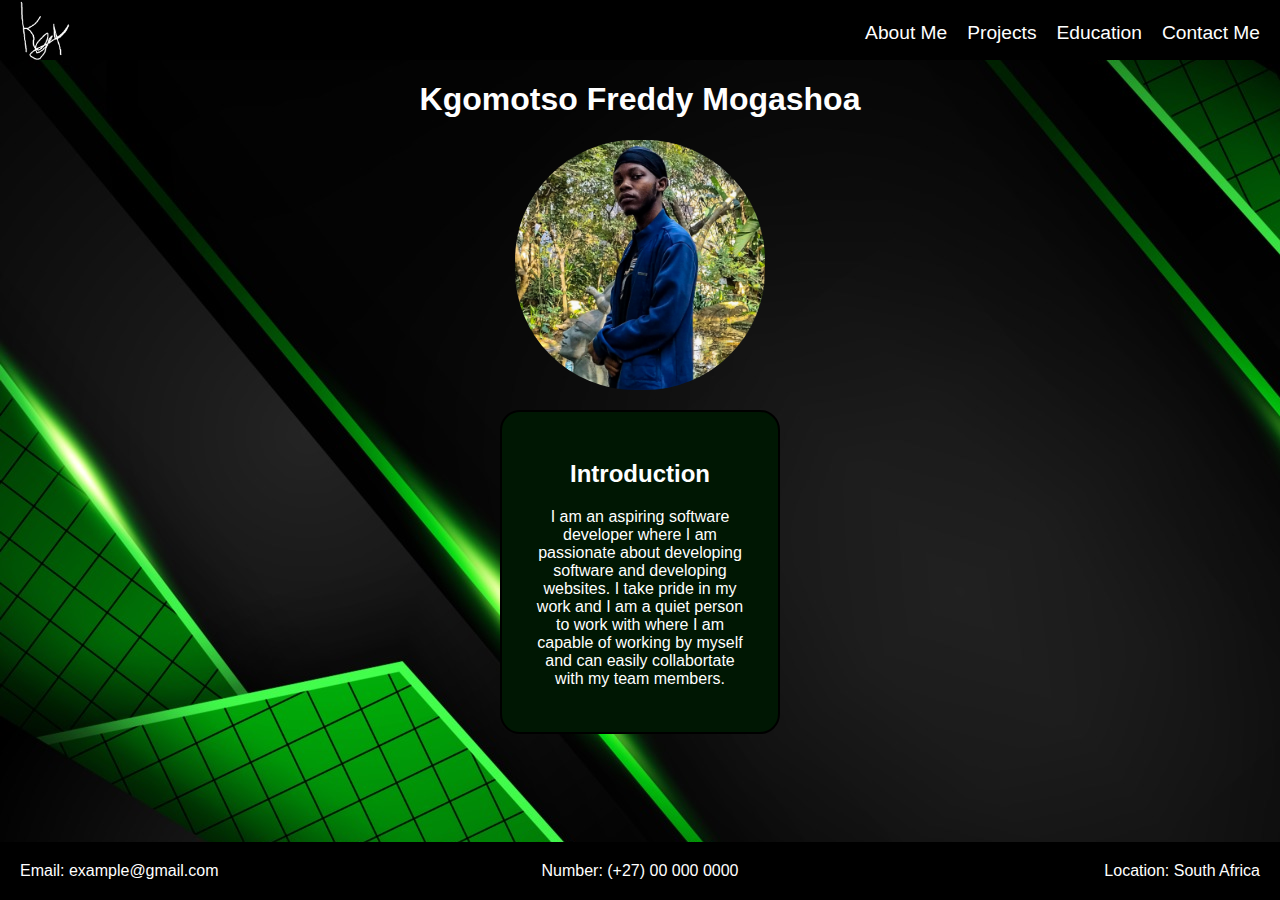
<file: index.html>
<!DOCTYPE html>
<html lang="en">
<head>
    <meta charset="UTF-8">
    <meta name="viewport" content="width=device-width, initial-scale=1.0">
    <link rel="stylesheet" href="Styles/indexstyle.css">
    <title>KGX</title>
</head>
<body>
    <header>
        <nav>
            <img src="images/signature.png" alt="Logo" class="signature">
            <div class="nav-links">
                <a href="Aboutme.html" target="_self">About Me</a>
                <a href="Projects.html" target="_self">Projects</a>
                <a href="Education.html" target="_self">Education</a>
                <a href="Contact.html" target="_self">Contact Me</a>
            </div>
        </nav>
    </header>

    <main>
        <h1>Kgomotso Freddy Mogashoa</h1>
        
        <div class="con">
            <img src="images/1760095146512.jpg" alt="" class="mypicture">
        </div>

        <div class="intro-container">
            <h2>Introduction</h2>
    
            <p>
                I am an aspiring software developer where I am passionate about developing software
                and developing websites. I take pride in my work and I am a quiet person to work with
                where I am capable of working by myself and can easily collabortate with my team members.
            </p>

        </div>
    </main>
    

    <footer>
        <div class="myemail">
            Email: example@gmail.com 
        </div>

        <div class="mynumber">
            Number: (+27) 00 000 0000
        </div>

        <div class="mylocation">
            Location: South Africa
        </div>
    </footer>

</body>
</html>
</file>
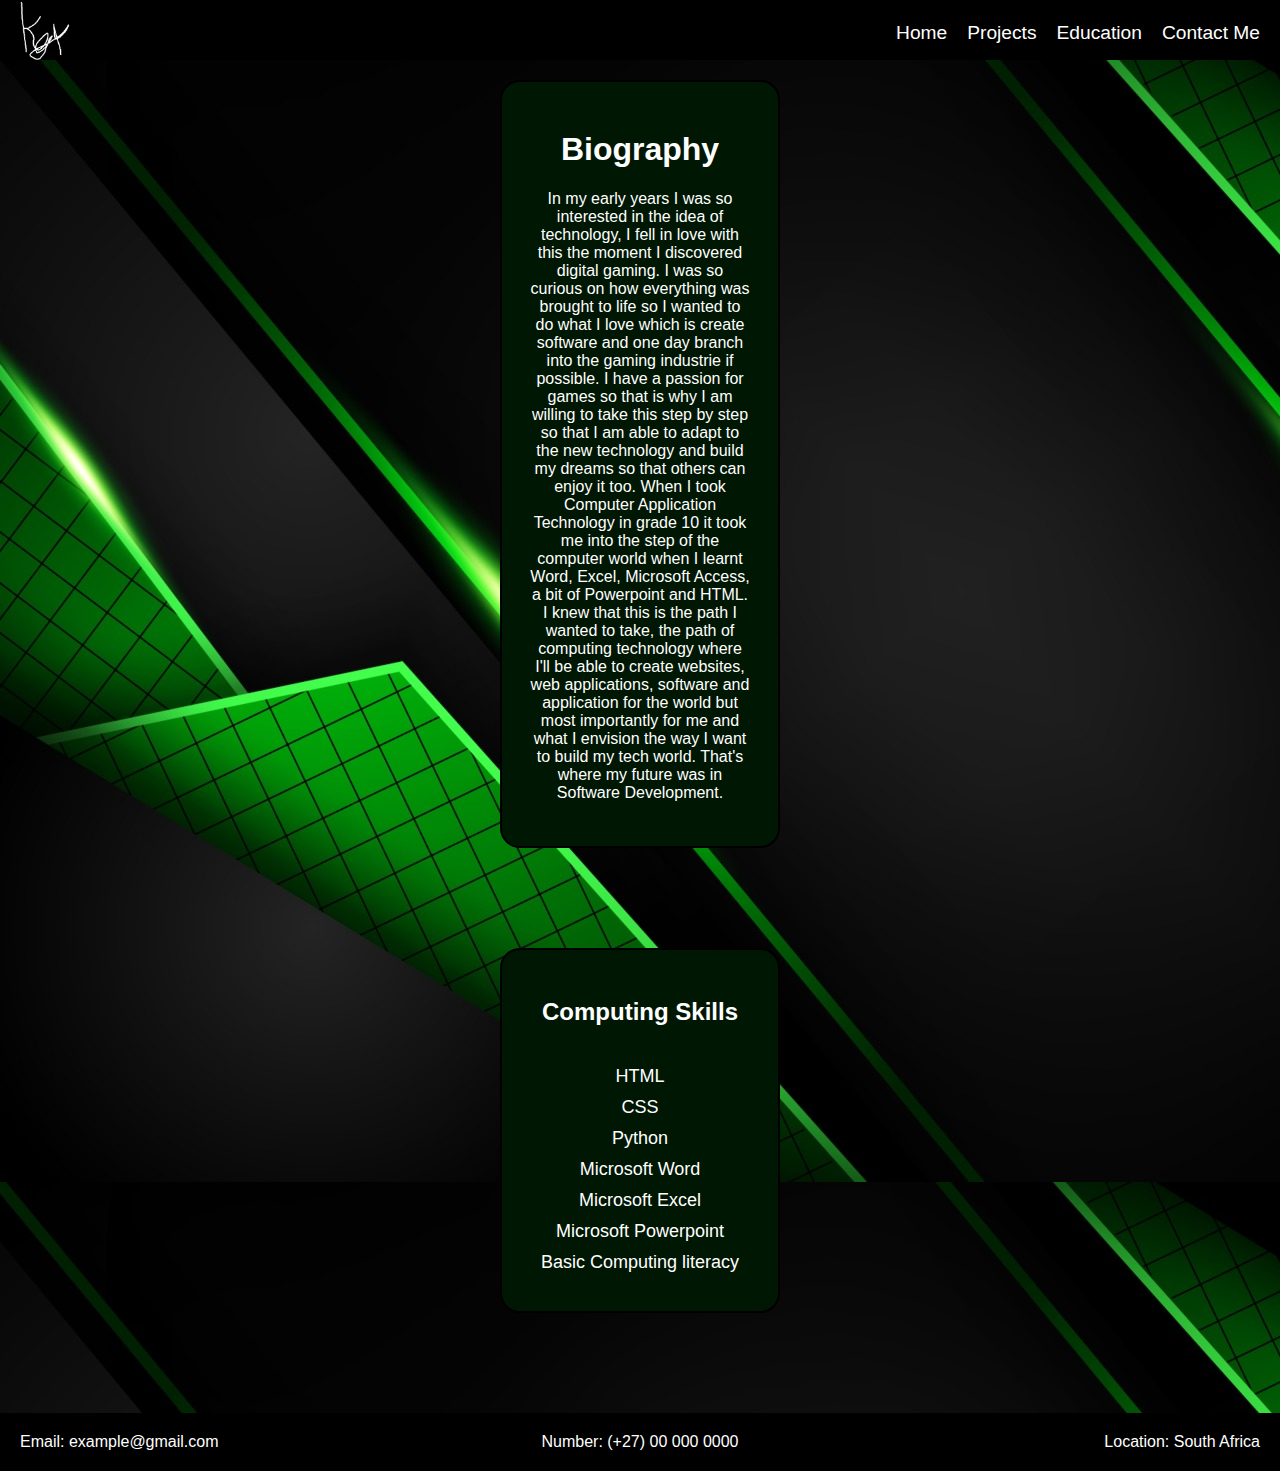
<file: Aboutme.html>
<!DOCTYPE html>
<html lang="en">
<head>
    <meta charset="UTF-8">
    <meta name="viewport" content="width=device-width, initial-scale=1.0">
    <link rel="stylesheet" href="Styles/Aboutmestyle.css">
    <title>About Me | KGX</title>
</head>
<body>
    <header>
        <nav>
           <img src="images/signature.png" alt="Logo">
           <div class="nav-links">
               <a href="index.html" target="_self">Home</a>
               <a href="Projects.html" target="_self">Projects</a>
               <a href="Education.html" target="_self">Education</a>
               <a href="Contact.html" target="_self">Contact Me</a>
           </div>
       </nav>
    </header>

    <main>
        <div class="biography">
            <h1>Biography</h1>
        
            <p>
                In my early years I was so interested in the idea of technology, I fell in love with this the moment I discovered digital
                gaming. I was so curious on how everything was brought to life so I wanted to do what I love which is create software and
                one day branch into the gaming industrie if possible. I have a passion for games so that is why I am willing to take this step
                by step so that I am able to adapt to the new technology and build my dreams so that others can enjoy it too.
                When I took Computer Application Technology in grade 10 it took me into the step of the computer world when I learnt Word,
                Excel, Microsoft Access, a bit of Powerpoint and HTML. I knew that this is the path I wanted to take, the path of computing
                technology where I'll be able to create websites, web applications, software and application for the world but most importantly
                for me and what I envision the way I want to build my tech world. That's where my future was in Software Development.
            </p>
        </div>

        <div class="skills">
            <h2>Computing Skills</h2>

            <ul>
                <li>HTML</li>
                <li>CSS</li>
                <li>Python</li>
                <li>Microsoft Word</li>
                <li>Microsoft Excel</li>
                <li>Microsoft Powerpoint</li>
                <li>Basic Computing literacy</li>
            </ul>
        </div>
    </main>
    
    <footer>
        <div class="myemail">
            Email: example@gmail.com 
        </div>

        <div class="mynumber">
            Number: (+27) 00 000 0000
        </div>

        <div class="mylocation">
            Location: South Africa
        </div>
    </footer>
</body>
</html>
</file>
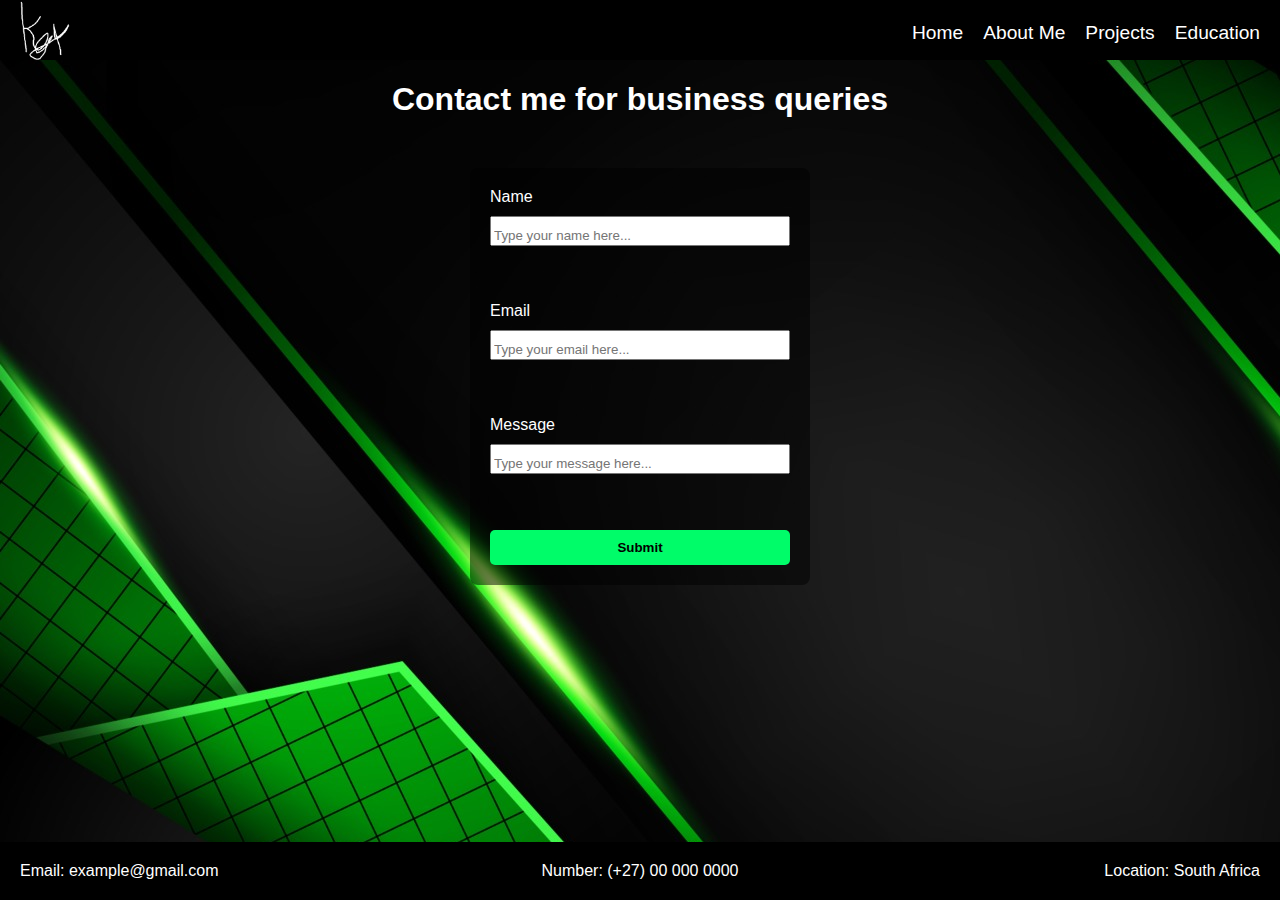
<file: Contact.html>
<!DOCTYPE html>
<html lang="en">
<head>
    <meta charset="UTF-8">
    <meta name="viewport" content="width=device-width, initial-scale=1.0">
    <link rel="stylesheet" href="Styles/Contactstyle.css">
    <title>Contact Me | KGX</title>
</head>
<body>
    <header>
        <nav>
            <img src="images/signature.png" alt="Logo">
            <div class="nav-links">
                <a href="index.html" target="_self">Home</a>
                <a href="Aboutme.html" target="_self">About Me</a>
                <a href="Projects.html" target="_self">Projects</a>
                <a href="Education.html" target="_self">Education</a>
            </div>
        </nav>
    </header>
    
    <main>
        <h1>Contact me for business queries</h1>

        <form action="">
            <fieldset>
                <label for="Name">Name</label>
                <input type="text" name="Name" placeholder="Type your name here...">
                <br>
                <br>
                <label for="Email">Email</label>
                <input type="email" name="Email" placeholder="Type your email here...">
                <br>
                <br>
                <label for="Message">Message</label>
                <input type="text" name="Message" placeholder="Type your message here..."></textarea>
                <br>
                <br>
                <input type="submit" value="Submit">
            </fieldset>
            <br>
        </form>
    </main>
    

    <footer>
        <div class="myemail">
            Email: example@gmail.com 
        </div>

        <div class="mynumber">
            Number: (+27) 00 000 0000
        </div>

        <div class="mylocation">
            Location: South Africa
        </div>
    </footer>
</body>
</html>
</file>
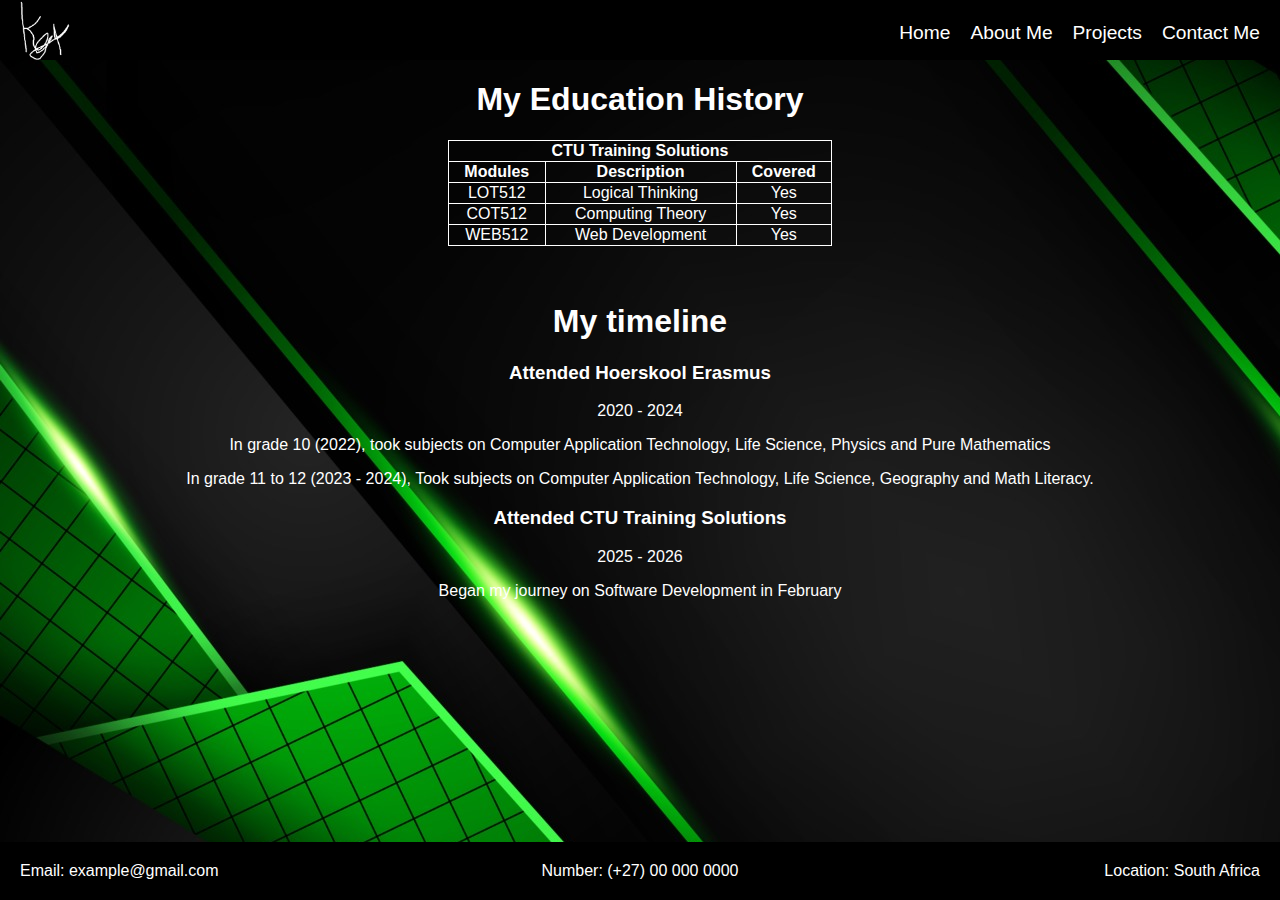
<file: Education.html>
<!DOCTYPE html>
<html lang="en">
<head>
    <meta charset="UTF-8">
    <meta name="viewport" content="width=device-width, initial-scale=1.0">
    <link rel="stylesheet" href="Styles/Educationstyle.css">
    <title>Education | KGX</title>
</head>
<body>
    <header>
        <nav>
            <img src="images/signature.png" alt="Logo">
            <div class="nav-links">
                <a href="/index.html" target="_self">Home</a>
                <a href="Aboutme.html" target="_self">About Me</a>
                <a href="Projects.html" target="_self">Projects</a>
                <a href="Contact.html" target="_self">Contact Me</a>
            </div>
        </nav>
    </header>

    <main>
        <h1>My Education History</h1>
            <table>
                <thead>
                    <tr>
                        <th colspan="3">CTU Training Solutions</th>
                    </tr>

                    <tr>
                        <th>Modules</th>
                        <th>Description</th>
                        <th>Covered</th>
                    </tr>
                </thead>

                <tbody>
                    <tr>
                        <td>LOT512</td>
                        <td>Logical Thinking</td>
                        <td>Yes</td>
                    </tr>

                    <tr>
                        <td>COT512</td>
                        <td>Computing Theory</td>
                        <td>Yes</td>
                    </tr>

                    <tr>
                        <td>WEB512</td>
                        <td>Web Development</td>
                        <td>Yes</td>
                    </tr>
                </tbody>
            </table>
        <br>
        <br>
        <h1>My timeline</h1>

        <div class="timeline">
        <div class="timeline-item">
            <h3>Attended Hoerskool Erasmus</h3>
            <span>2020 - 2024</span>
            <p>In grade 10 (2022), took subjects on Computer Application Technology, Life Science, Physics and Pure Mathematics</p>
            <p>In grade 11 to 12 (2023 - 2024), Took subjects on Computer Application Technology, Life Science, Geography and Math Literacy.</p>
        </div>
        <div class="timeline-item">
            <h3>Attended CTU Training Solutions</h3>
            <span>2025 - 2026</span>
            <p>Began my journey on Software Development in February</p>
        </div>
        </div>
    </main>


    <footer>
        <div class="myemail">
            Email: example@gmail.com 
        </div>

        <div class="mynumber">
            Number: (+27) 00 000 0000
        </div>

        <div class="mylocation">
            Location: South Africa
        </div>
    </footer>

</body>
</html>
</file>
<file: Styles/indexstyle.css>
body {
    font-family: Arial, Helvetica, sans-serif;
    margin: 0;
    background-image: url("../images/01-2020-background-4-01_generated.jpg")
}

nav {
  background-color: black;
  height: 60px;
  display: flex;
  align-items: center;
  justify-content: space-between;
  padding: 0 20px;
}

nav img {
  width: 50px;
  height: auto;
}

.nav-links {
  display: flex;
  gap: 20px;
}

.nav-links a {
  color: white;
  font-size: larger;
  text-decoration: none;
  padding-top: 5px;
  cursor: pointer;
}

.nav-links a:hover {
    color: rgb(173, 171, 171);
}

.signature {
    display: block;
    width: 50px;  
}

.mypicture {
    display: block;
    width: 250px;
    height: auto;
    border-radius: 120px;

}

.con {
    display: flex;
    justify-content: center;
    align-items: center;
    margin-top: 20px;
}

h1 {
    text-align: center;
    color: white;
}

.intro-container {
    text-align: center;
    border: 2px solid black;
    border-radius: 20px;
    margin: 20px 500px 100px 500px;
    padding: 28px;
    background-color: rgb(0, 23, 3);
    color: white
}

footer {
    background-color: black;
    color: white;
    display: flex;
    justify-content: space-between;
    align-items: center;
    padding: 20px;
    position: fixed;
    bottom: 0;
    width: 100%;
    box-sizing: border-box;
}


.myemail {
    flex: 1;
    text-align: left;
}

.mynumber {
    flex: 1;
    text-align: center;
}

.mylocation {
    flex: 1;
    text-align: right;
}
</file>
<file: Styles/Aboutmestyle.css>
body {
    font-family: Arial, Helvetica, sans-serif;
    margin: 0;
    background-image: url("../images/01-2020-background-4-01_generated.jpg")
}

nav {
  background-color: black;
  height: 60px;
  display: flex;
  align-items: center;
  justify-content: space-between;
  padding: 0 20px;
}

nav img {
  width: 50px;
  height: auto;
}

.nav-links {
  display: flex;
  gap: 20px;
}

.nav-links a {
  color: white;
  font-size: larger;
  text-decoration: none;
  padding-top: 5px;
  cursor: pointer;
}

.nav-links a:hover {
    color: rgb(173, 171, 171);
}

img {
    display: block;
    width: 50px;
    

}

.biography {
    text-align: center;
    border: 2px solid black;
    border-radius: 20px;
    margin: 20px 500px 100px 500px;
    padding: 28px;
    background-color: rgb(0, 23, 3);
    color: white
}

.skills {
    text-align: center;
    border: 2px solid black;
    border-radius: 20px;
    margin: 20px 500px 100px 500px;
    padding: 28px;
    background-color: rgb(0, 23, 3);
    color: white
}

.skills ul {
    list-style-type: none;
    padding: 0;
    margin: 20px auto 0 auto;
    display: inline-block;
    text-align: center;
}

.skills li {
    margin-bottom: 10px;
    font-size: 18px;
}

footer {
    background-color: black;
    color: white;
    display: flex;
    justify-content: space-between;
    align-items: center;
    padding: 20px;
    width: 100%;
    box-sizing: border-box;
}


.myemail {
    flex: 1;
    text-align: left;
}

.mynumber {
    flex: 1;
    text-align: center;
}

.mylocation {
    flex: 1;
    text-align: right;
}
</file>
<file: Styles/Contactstyle.css>
body {
    font-family: Arial, Helvetica, sans-serif;
    margin: 0;
    background-image: url("../images/01-2020-background-4-01_generated.jpg");
    color: white;
}

nav {
  background-color: black;
  height: 60px;
  display: flex;
  align-items: center;
  justify-content: space-between;
  padding: 0 20px;
}

nav img {
  width: 50px;
  height: auto;
}

.nav-links {
  display: flex;
  gap: 20px;
}

.nav-links a {
  color: white;
  font-size: larger;
  text-decoration: none;
  padding-top: 5px;
  cursor: pointer;
}

.nav-links a:hover {
    color: rgb(173, 171, 171);
}

.signature {
    display: block;
    width: 50px;  
}

h1, h2, p {
    text-align: center;
}
form {
    display: flex;
    justify-content: center;
    align-items: center;
    margin: 50px auto;
    width: 100%;
}

fieldset {
    width: 300px;
    display: flex;
    flex-direction: column;
    gap: 10px;
    padding: 20px;
    background-color: rgba(0, 0, 0, 0.5);
    border: none;
    border-radius: 8px;
}

input[name="Message"], [name="Email"], [name="Name"] {
    padding-top: 10px;
    font-family: inherit;
}

input[type="submit"] {
    padding: 10px 20px;
     background-color: rgb(0, 252, 105);
    border: none;
    border-radius: 5px;
    color: black;
    font-weight: bold;
    cursor: pointer;
    transition: 0.5s;
}

input[type="submit"]:hover {
    background-color: rgb(2, 129, 55);
    transition: 0.5s;
}

footer {
    background-color: black;
    color: white;
    display: flex;
    justify-content: space-between;
    align-items: center;
    padding: 20px;
    position: fixed;
    bottom: 0;
    width: 100%;
    box-sizing: border-box;
}


.myemail {
    flex: 1;
    text-align: left;
}

.mynumber {
    flex: 1;
    text-align: center;
}

.mylocation {
    flex: 1;
    text-align: right;
}
</file>
<file: Styles/Educationstyle.css>
body {
    font-family: Arial, Helvetica, sans-serif;
    margin: 0;
    background-image: url("../images/01-2020-background-4-01_generated.jpg");
    color: white;
}

nav {
  background-color: black;
  height: 60px;
  display: flex;
  align-items: center;
  justify-content: space-between;
  padding: 0 20px;
}

nav img {
  width: 50px;
  height: auto;
}

.nav-links {
  display: flex;
  gap: 20px;
}

.nav-links a {
  color: white;
  font-size: larger;
  text-decoration: none;
  padding-top: 5px;
  cursor: pointer;
}

.nav-links a:hover {
    color: rgb(173, 171, 171);
}

.signature {
    display: block;
    width: 50px;  
}

h1, h2, p {
    text-align: center;
}

table, th, td {
  border: 1px solid white;
  border-collapse: collapse;
}

table {
    width: 30%;
    margin: auto;
    text-align: center;
}

.timeline {
    text-align: center;
}

footer {
    background-color: black;
    color: white;
    display: flex;
    justify-content: space-between;
    align-items: center;
    padding: 20px;
    position: fixed;
    bottom: 0;
    width: 100%;
    box-sizing: border-box;
}


.myemail {
    flex: 1;
    text-align: left;
}

.mynumber {
    flex: 1;
    text-align: center;
}

.mylocation {
    flex: 1;
    text-align: right;
}
</file>
